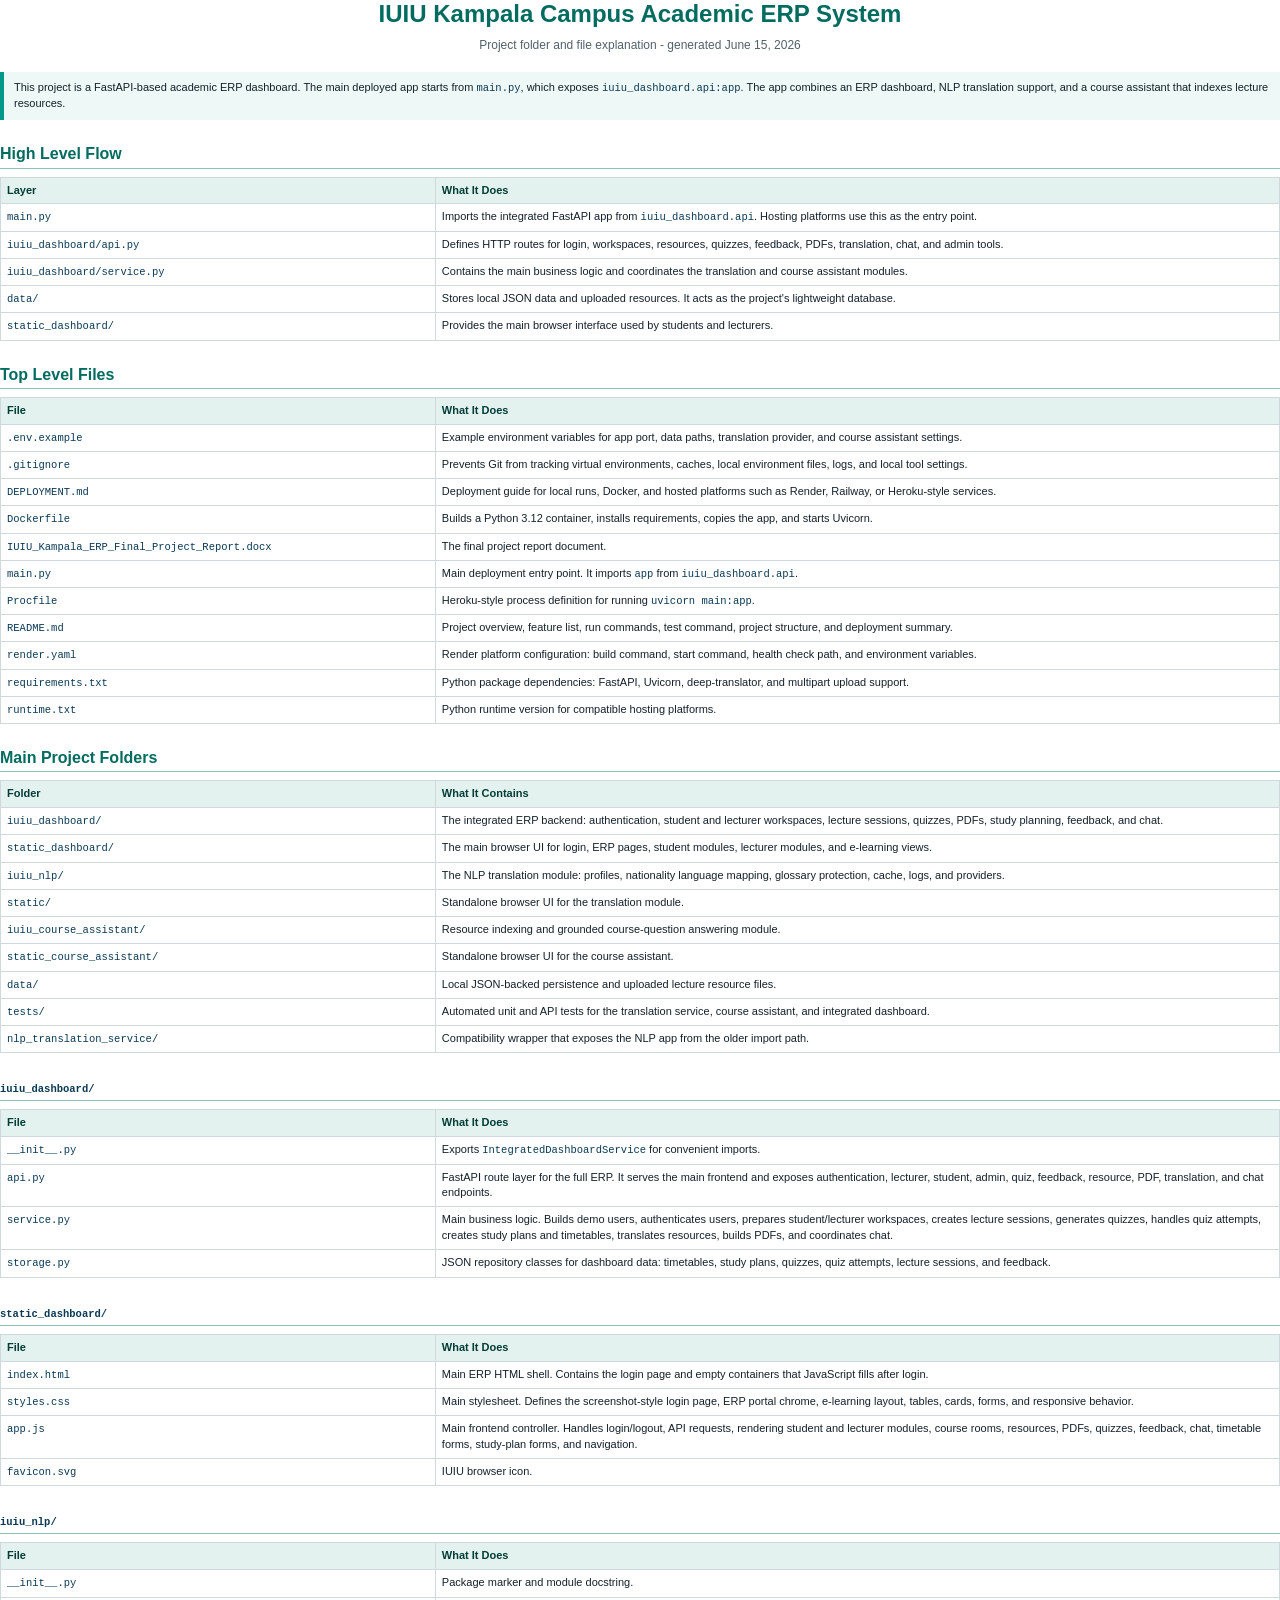
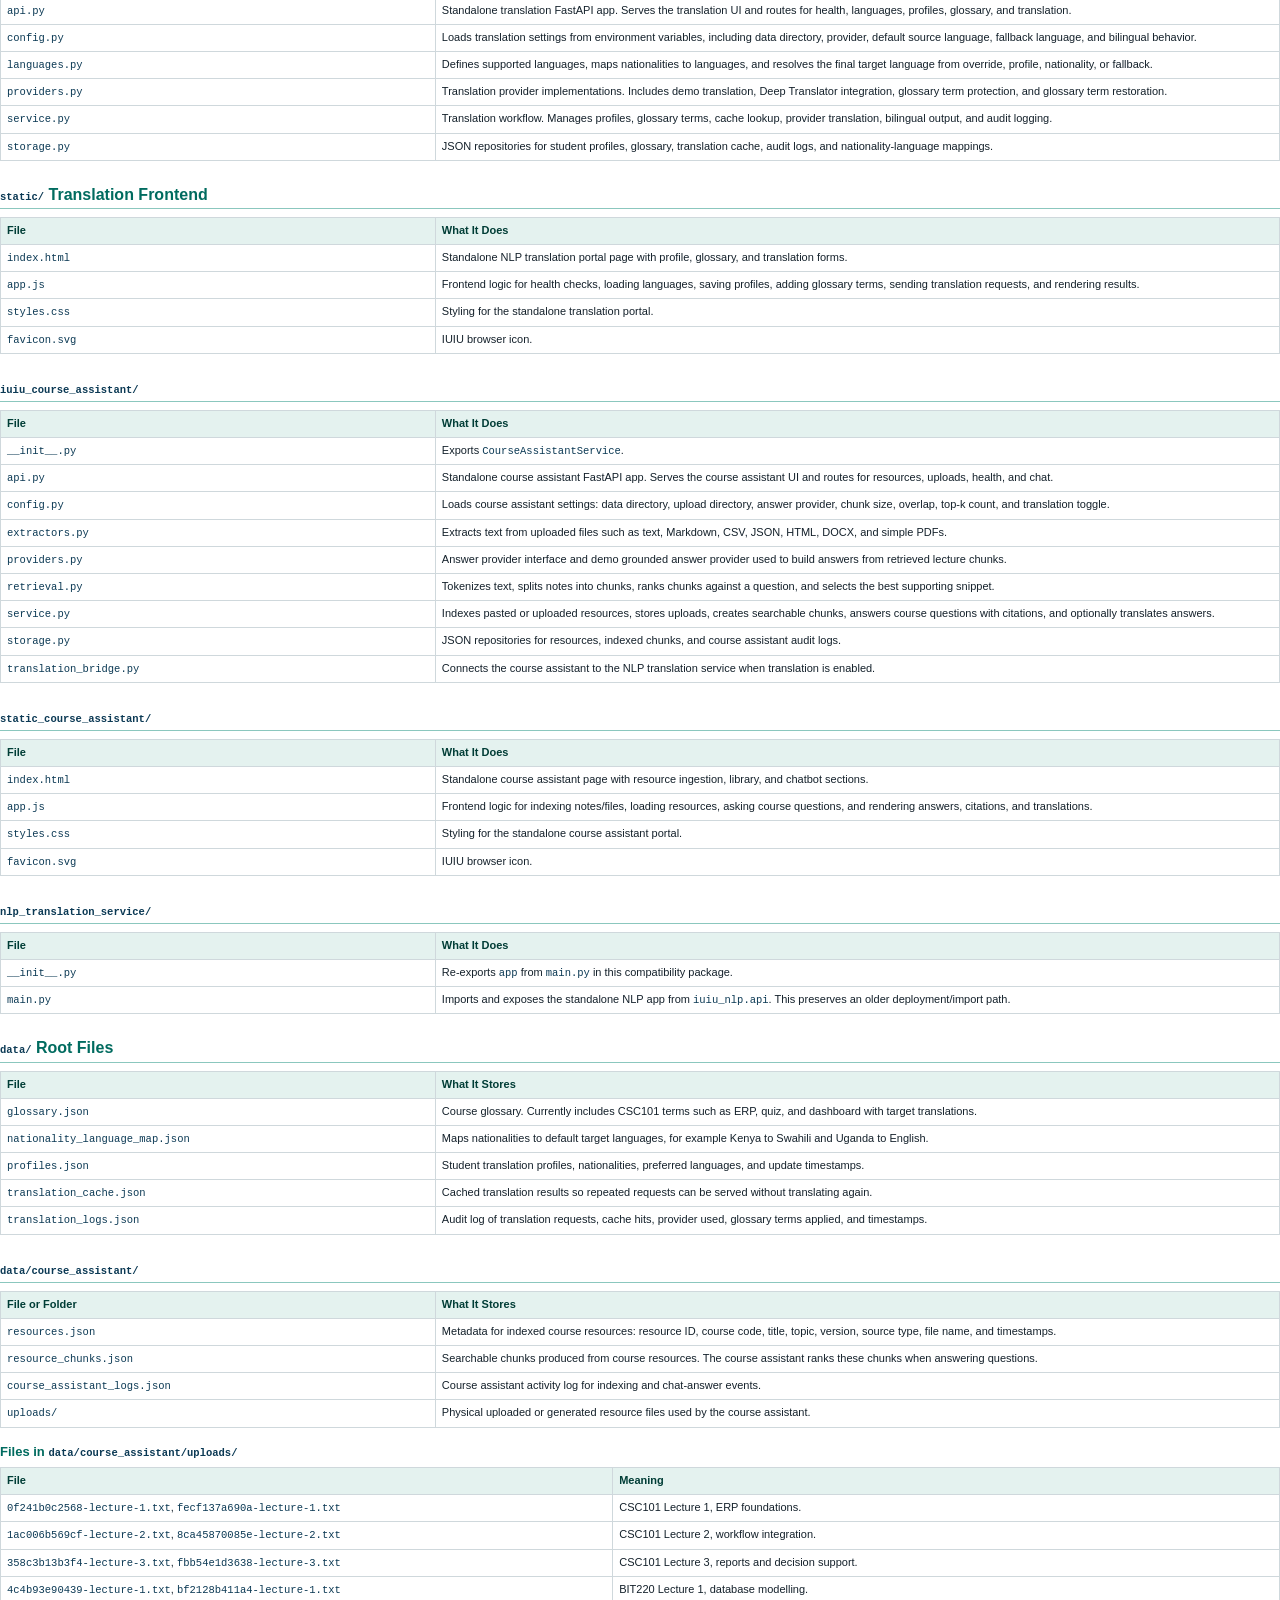
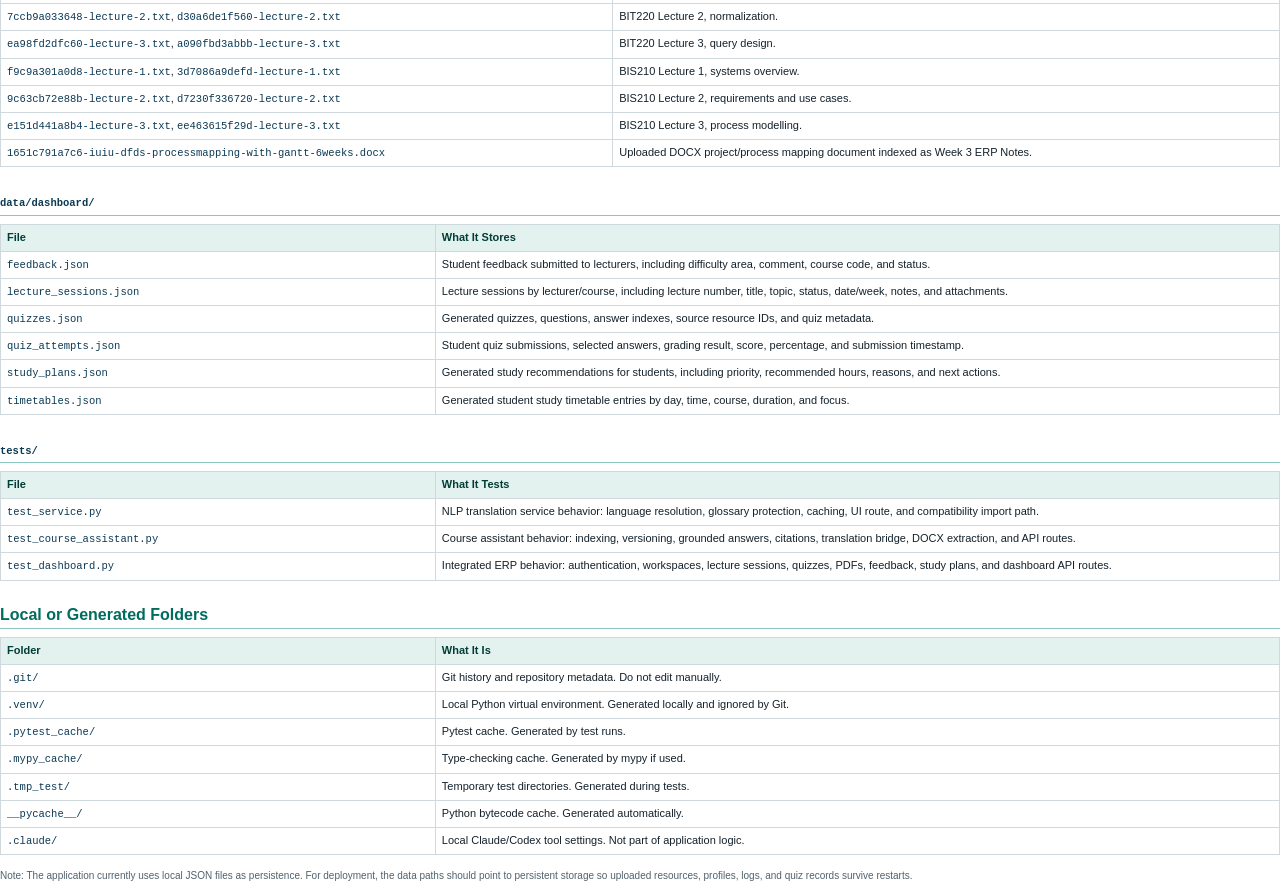
<file: Project_Folder_File_Explanation.html>
<!DOCTYPE html>
<html lang="en">
<head>
  <meta charset="UTF-8">
  <title>IUIU Project Folder and File Explanation</title>
  <style>
    @page {
      size: A4;
      margin: 16mm 14mm;
    }

    * {
      box-sizing: border-box;
    }

    body {
      margin: 0;
      color: #14212b;
      font-family: Arial, Helvetica, sans-serif;
      font-size: 11px;
      line-height: 1.45;
      background: #fff;
    }

    h1,
    h2,
    h3 {
      color: #006b5f;
      line-height: 1.2;
      page-break-after: avoid;
    }

    h1 {
      margin: 0 0 8px;
      font-size: 24px;
      text-align: center;
    }

    h2 {
      margin: 24px 0 8px;
      padding-bottom: 4px;
      border-bottom: 1px solid #8bc7be;
      font-size: 16px;
    }

    h3 {
      margin: 16px 0 6px;
      font-size: 13px;
    }

    p {
      margin: 0 0 8px;
    }

    .subtitle {
      margin-bottom: 18px;
      color: #52616b;
      text-align: center;
      font-size: 12px;
    }

    .note {
      margin: 10px 0;
      padding: 8px 10px;
      border-left: 4px solid #009b88;
      background: #eef8f6;
    }

    table {
      width: 100%;
      border-collapse: collapse;
      margin: 8px 0 14px;
      page-break-inside: avoid;
    }

    th,
    td {
      border: 1px solid #cfd8dc;
      padding: 5px 6px;
      vertical-align: top;
      text-align: left;
    }

    th {
      background: #e4f2ef;
      color: #003d36;
      font-weight: 700;
    }

    code {
      color: #0b3954;
      font-family: Consolas, "Courier New", monospace;
      font-size: 10.5px;
    }

    .path {
      width: 34%;
      white-space: nowrap;
    }

    .section {
      page-break-inside: auto;
    }

    .small {
      color: #52616b;
      font-size: 10px;
    }
  </style>
</head>
<body>
  <h1>IUIU Kampala Campus Academic ERP System</h1>
  <p class="subtitle">Project folder and file explanation - generated June 15, 2026</p>

  <div class="note">
    This project is a FastAPI-based academic ERP dashboard. The main deployed app starts from
    <code>main.py</code>, which exposes <code>iuiu_dashboard.api:app</code>. The app combines an ERP
    dashboard, NLP translation support, and a course assistant that indexes lecture resources.
  </div>

  <h2>High Level Flow</h2>
  <table>
    <tr><th>Layer</th><th>What It Does</th></tr>
    <tr>
      <td class="path"><code>main.py</code></td>
      <td>Imports the integrated FastAPI app from <code>iuiu_dashboard.api</code>. Hosting platforms use this as the entry point.</td>
    </tr>
    <tr>
      <td class="path"><code>iuiu_dashboard/api.py</code></td>
      <td>Defines HTTP routes for login, workspaces, resources, quizzes, feedback, PDFs, translation, chat, and admin tools.</td>
    </tr>
    <tr>
      <td class="path"><code>iuiu_dashboard/service.py</code></td>
      <td>Contains the main business logic and coordinates the translation and course assistant modules.</td>
    </tr>
    <tr>
      <td class="path"><code>data/</code></td>
      <td>Stores local JSON data and uploaded resources. It acts as the project's lightweight database.</td>
    </tr>
    <tr>
      <td class="path"><code>static_dashboard/</code></td>
      <td>Provides the main browser interface used by students and lecturers.</td>
    </tr>
  </table>

  <h2>Top Level Files</h2>
  <table>
    <tr><th>File</th><th>What It Does</th></tr>
    <tr><td class="path"><code>.env.example</code></td><td>Example environment variables for app port, data paths, translation provider, and course assistant settings.</td></tr>
    <tr><td class="path"><code>.gitignore</code></td><td>Prevents Git from tracking virtual environments, caches, local environment files, logs, and local tool settings.</td></tr>
    <tr><td class="path"><code>DEPLOYMENT.md</code></td><td>Deployment guide for local runs, Docker, and hosted platforms such as Render, Railway, or Heroku-style services.</td></tr>
    <tr><td class="path"><code>Dockerfile</code></td><td>Builds a Python 3.12 container, installs requirements, copies the app, and starts Uvicorn.</td></tr>
    <tr><td class="path"><code>IUIU_Kampala_ERP_Final_Project_Report.docx</code></td><td>The final project report document.</td></tr>
    <tr><td class="path"><code>main.py</code></td><td>Main deployment entry point. It imports <code>app</code> from <code>iuiu_dashboard.api</code>.</td></tr>
    <tr><td class="path"><code>Procfile</code></td><td>Heroku-style process definition for running <code>uvicorn main:app</code>.</td></tr>
    <tr><td class="path"><code>README.md</code></td><td>Project overview, feature list, run commands, test command, project structure, and deployment summary.</td></tr>
    <tr><td class="path"><code>render.yaml</code></td><td>Render platform configuration: build command, start command, health check path, and environment variables.</td></tr>
    <tr><td class="path"><code>requirements.txt</code></td><td>Python package dependencies: FastAPI, Uvicorn, deep-translator, and multipart upload support.</td></tr>
    <tr><td class="path"><code>runtime.txt</code></td><td>Python runtime version for compatible hosting platforms.</td></tr>
  </table>

  <h2>Main Project Folders</h2>
  <table>
    <tr><th>Folder</th><th>What It Contains</th></tr>
    <tr><td class="path"><code>iuiu_dashboard/</code></td><td>The integrated ERP backend: authentication, student and lecturer workspaces, lecture sessions, quizzes, PDFs, study planning, feedback, and chat.</td></tr>
    <tr><td class="path"><code>static_dashboard/</code></td><td>The main browser UI for login, ERP pages, student modules, lecturer modules, and e-learning views.</td></tr>
    <tr><td class="path"><code>iuiu_nlp/</code></td><td>The NLP translation module: profiles, nationality language mapping, glossary protection, cache, logs, and providers.</td></tr>
    <tr><td class="path"><code>static/</code></td><td>Standalone browser UI for the translation module.</td></tr>
    <tr><td class="path"><code>iuiu_course_assistant/</code></td><td>Resource indexing and grounded course-question answering module.</td></tr>
    <tr><td class="path"><code>static_course_assistant/</code></td><td>Standalone browser UI for the course assistant.</td></tr>
    <tr><td class="path"><code>data/</code></td><td>Local JSON-backed persistence and uploaded lecture resource files.</td></tr>
    <tr><td class="path"><code>tests/</code></td><td>Automated unit and API tests for the translation service, course assistant, and integrated dashboard.</td></tr>
    <tr><td class="path"><code>nlp_translation_service/</code></td><td>Compatibility wrapper that exposes the NLP app from the older import path.</td></tr>
  </table>

  <h2><code>iuiu_dashboard/</code></h2>
  <table>
    <tr><th>File</th><th>What It Does</th></tr>
    <tr><td class="path"><code>__init__.py</code></td><td>Exports <code>IntegratedDashboardService</code> for convenient imports.</td></tr>
    <tr><td class="path"><code>api.py</code></td><td>FastAPI route layer for the full ERP. It serves the main frontend and exposes authentication, lecturer, student, admin, quiz, feedback, resource, PDF, translation, and chat endpoints.</td></tr>
    <tr><td class="path"><code>service.py</code></td><td>Main business logic. Builds demo users, authenticates users, prepares student/lecturer workspaces, creates lecture sessions, generates quizzes, handles quiz attempts, creates study plans and timetables, translates resources, builds PDFs, and coordinates chat.</td></tr>
    <tr><td class="path"><code>storage.py</code></td><td>JSON repository classes for dashboard data: timetables, study plans, quizzes, quiz attempts, lecture sessions, and feedback.</td></tr>
  </table>

  <h2><code>static_dashboard/</code></h2>
  <table>
    <tr><th>File</th><th>What It Does</th></tr>
    <tr><td class="path"><code>index.html</code></td><td>Main ERP HTML shell. Contains the login page and empty containers that JavaScript fills after login.</td></tr>
    <tr><td class="path"><code>styles.css</code></td><td>Main stylesheet. Defines the screenshot-style login page, ERP portal chrome, e-learning layout, tables, cards, forms, and responsive behavior.</td></tr>
    <tr><td class="path"><code>app.js</code></td><td>Main frontend controller. Handles login/logout, API requests, rendering student and lecturer modules, course rooms, resources, PDFs, quizzes, feedback, chat, timetable forms, study-plan forms, and navigation.</td></tr>
    <tr><td class="path"><code>favicon.svg</code></td><td>IUIU browser icon.</td></tr>
  </table>

  <h2><code>iuiu_nlp/</code></h2>
  <table>
    <tr><th>File</th><th>What It Does</th></tr>
    <tr><td class="path"><code>__init__.py</code></td><td>Package marker and module docstring.</td></tr>
    <tr><td class="path"><code>api.py</code></td><td>Standalone translation FastAPI app. Serves the translation UI and routes for health, languages, profiles, glossary, and translation.</td></tr>
    <tr><td class="path"><code>config.py</code></td><td>Loads translation settings from environment variables, including data directory, provider, default source language, fallback language, and bilingual behavior.</td></tr>
    <tr><td class="path"><code>languages.py</code></td><td>Defines supported languages, maps nationalities to languages, and resolves the final target language from override, profile, nationality, or fallback.</td></tr>
    <tr><td class="path"><code>providers.py</code></td><td>Translation provider implementations. Includes demo translation, Deep Translator integration, glossary term protection, and glossary term restoration.</td></tr>
    <tr><td class="path"><code>service.py</code></td><td>Translation workflow. Manages profiles, glossary terms, cache lookup, provider translation, bilingual output, and audit logging.</td></tr>
    <tr><td class="path"><code>storage.py</code></td><td>JSON repositories for student profiles, glossary, translation cache, audit logs, and nationality-language mappings.</td></tr>
  </table>

  <h2><code>static/</code> Translation Frontend</h2>
  <table>
    <tr><th>File</th><th>What It Does</th></tr>
    <tr><td class="path"><code>index.html</code></td><td>Standalone NLP translation portal page with profile, glossary, and translation forms.</td></tr>
    <tr><td class="path"><code>app.js</code></td><td>Frontend logic for health checks, loading languages, saving profiles, adding glossary terms, sending translation requests, and rendering results.</td></tr>
    <tr><td class="path"><code>styles.css</code></td><td>Styling for the standalone translation portal.</td></tr>
    <tr><td class="path"><code>favicon.svg</code></td><td>IUIU browser icon.</td></tr>
  </table>

  <h2><code>iuiu_course_assistant/</code></h2>
  <table>
    <tr><th>File</th><th>What It Does</th></tr>
    <tr><td class="path"><code>__init__.py</code></td><td>Exports <code>CourseAssistantService</code>.</td></tr>
    <tr><td class="path"><code>api.py</code></td><td>Standalone course assistant FastAPI app. Serves the course assistant UI and routes for resources, uploads, health, and chat.</td></tr>
    <tr><td class="path"><code>config.py</code></td><td>Loads course assistant settings: data directory, upload directory, answer provider, chunk size, overlap, top-k count, and translation toggle.</td></tr>
    <tr><td class="path"><code>extractors.py</code></td><td>Extracts text from uploaded files such as text, Markdown, CSV, JSON, HTML, DOCX, and simple PDFs.</td></tr>
    <tr><td class="path"><code>providers.py</code></td><td>Answer provider interface and demo grounded answer provider used to build answers from retrieved lecture chunks.</td></tr>
    <tr><td class="path"><code>retrieval.py</code></td><td>Tokenizes text, splits notes into chunks, ranks chunks against a question, and selects the best supporting snippet.</td></tr>
    <tr><td class="path"><code>service.py</code></td><td>Indexes pasted or uploaded resources, stores uploads, creates searchable chunks, answers course questions with citations, and optionally translates answers.</td></tr>
    <tr><td class="path"><code>storage.py</code></td><td>JSON repositories for resources, indexed chunks, and course assistant audit logs.</td></tr>
    <tr><td class="path"><code>translation_bridge.py</code></td><td>Connects the course assistant to the NLP translation service when translation is enabled.</td></tr>
  </table>

  <h2><code>static_course_assistant/</code></h2>
  <table>
    <tr><th>File</th><th>What It Does</th></tr>
    <tr><td class="path"><code>index.html</code></td><td>Standalone course assistant page with resource ingestion, library, and chatbot sections.</td></tr>
    <tr><td class="path"><code>app.js</code></td><td>Frontend logic for indexing notes/files, loading resources, asking course questions, and rendering answers, citations, and translations.</td></tr>
    <tr><td class="path"><code>styles.css</code></td><td>Styling for the standalone course assistant portal.</td></tr>
    <tr><td class="path"><code>favicon.svg</code></td><td>IUIU browser icon.</td></tr>
  </table>

  <h2><code>nlp_translation_service/</code></h2>
  <table>
    <tr><th>File</th><th>What It Does</th></tr>
    <tr><td class="path"><code>__init__.py</code></td><td>Re-exports <code>app</code> from <code>main.py</code> in this compatibility package.</td></tr>
    <tr><td class="path"><code>main.py</code></td><td>Imports and exposes the standalone NLP app from <code>iuiu_nlp.api</code>. This preserves an older deployment/import path.</td></tr>
  </table>

  <h2><code>data/</code> Root Files</h2>
  <table>
    <tr><th>File</th><th>What It Stores</th></tr>
    <tr><td class="path"><code>glossary.json</code></td><td>Course glossary. Currently includes CSC101 terms such as ERP, quiz, and dashboard with target translations.</td></tr>
    <tr><td class="path"><code>nationality_language_map.json</code></td><td>Maps nationalities to default target languages, for example Kenya to Swahili and Uganda to English.</td></tr>
    <tr><td class="path"><code>profiles.json</code></td><td>Student translation profiles, nationalities, preferred languages, and update timestamps.</td></tr>
    <tr><td class="path"><code>translation_cache.json</code></td><td>Cached translation results so repeated requests can be served without translating again.</td></tr>
    <tr><td class="path"><code>translation_logs.json</code></td><td>Audit log of translation requests, cache hits, provider used, glossary terms applied, and timestamps.</td></tr>
  </table>

  <h2><code>data/course_assistant/</code></h2>
  <table>
    <tr><th>File or Folder</th><th>What It Stores</th></tr>
    <tr><td class="path"><code>resources.json</code></td><td>Metadata for indexed course resources: resource ID, course code, title, topic, version, source type, file name, and timestamps.</td></tr>
    <tr><td class="path"><code>resource_chunks.json</code></td><td>Searchable chunks produced from course resources. The course assistant ranks these chunks when answering questions.</td></tr>
    <tr><td class="path"><code>course_assistant_logs.json</code></td><td>Course assistant activity log for indexing and chat-answer events.</td></tr>
    <tr><td class="path"><code>uploads/</code></td><td>Physical uploaded or generated resource files used by the course assistant.</td></tr>
  </table>

  <h3>Files in <code>data/course_assistant/uploads/</code></h3>
  <table>
    <tr><th>File</th><th>Meaning</th></tr>
    <tr><td><code>0f241b0c2568-lecture-1.txt</code>, <code>fecf137a690a-lecture-1.txt</code></td><td>CSC101 Lecture 1, ERP foundations.</td></tr>
    <tr><td><code>1ac006b569cf-lecture-2.txt</code>, <code>8ca45870085e-lecture-2.txt</code></td><td>CSC101 Lecture 2, workflow integration.</td></tr>
    <tr><td><code>358c3b13b3f4-lecture-3.txt</code>, <code>fbb54e1d3638-lecture-3.txt</code></td><td>CSC101 Lecture 3, reports and decision support.</td></tr>
    <tr><td><code>4c4b93e90439-lecture-1.txt</code>, <code>bf2128b411a4-lecture-1.txt</code></td><td>BIT220 Lecture 1, database modelling.</td></tr>
    <tr><td><code>7ccb9a033648-lecture-2.txt</code>, <code>d30a6de1f560-lecture-2.txt</code></td><td>BIT220 Lecture 2, normalization.</td></tr>
    <tr><td><code>ea98fd2dfc60-lecture-3.txt</code>, <code>a090fbd3abbb-lecture-3.txt</code></td><td>BIT220 Lecture 3, query design.</td></tr>
    <tr><td><code>f9c9a301a0d8-lecture-1.txt</code>, <code>3d7086a9defd-lecture-1.txt</code></td><td>BIS210 Lecture 1, systems overview.</td></tr>
    <tr><td><code>9c63cb72e88b-lecture-2.txt</code>, <code>d7230f336720-lecture-2.txt</code></td><td>BIS210 Lecture 2, requirements and use cases.</td></tr>
    <tr><td><code>e151d441a8b4-lecture-3.txt</code>, <code>ee463615f29d-lecture-3.txt</code></td><td>BIS210 Lecture 3, process modelling.</td></tr>
    <tr><td><code>1651c791a7c6-iuiu-dfds-processmapping-with-gantt-6weeks.docx</code></td><td>Uploaded DOCX project/process mapping document indexed as Week 3 ERP Notes.</td></tr>
  </table>

  <h2><code>data/dashboard/</code></h2>
  <table>
    <tr><th>File</th><th>What It Stores</th></tr>
    <tr><td class="path"><code>feedback.json</code></td><td>Student feedback submitted to lecturers, including difficulty area, comment, course code, and status.</td></tr>
    <tr><td class="path"><code>lecture_sessions.json</code></td><td>Lecture sessions by lecturer/course, including lecture number, title, topic, status, date/week, notes, and attachments.</td></tr>
    <tr><td class="path"><code>quizzes.json</code></td><td>Generated quizzes, questions, answer indexes, source resource IDs, and quiz metadata.</td></tr>
    <tr><td class="path"><code>quiz_attempts.json</code></td><td>Student quiz submissions, selected answers, grading result, score, percentage, and submission timestamp.</td></tr>
    <tr><td class="path"><code>study_plans.json</code></td><td>Generated study recommendations for students, including priority, recommended hours, reasons, and next actions.</td></tr>
    <tr><td class="path"><code>timetables.json</code></td><td>Generated student study timetable entries by day, time, course, duration, and focus.</td></tr>
  </table>

  <h2><code>tests/</code></h2>
  <table>
    <tr><th>File</th><th>What It Tests</th></tr>
    <tr><td class="path"><code>test_service.py</code></td><td>NLP translation service behavior: language resolution, glossary protection, caching, UI route, and compatibility import path.</td></tr>
    <tr><td class="path"><code>test_course_assistant.py</code></td><td>Course assistant behavior: indexing, versioning, grounded answers, citations, translation bridge, DOCX extraction, and API routes.</td></tr>
    <tr><td class="path"><code>test_dashboard.py</code></td><td>Integrated ERP behavior: authentication, workspaces, lecture sessions, quizzes, PDFs, feedback, study plans, and dashboard API routes.</td></tr>
  </table>

  <h2>Local or Generated Folders</h2>
  <table>
    <tr><th>Folder</th><th>What It Is</th></tr>
    <tr><td class="path"><code>.git/</code></td><td>Git history and repository metadata. Do not edit manually.</td></tr>
    <tr><td class="path"><code>.venv/</code></td><td>Local Python virtual environment. Generated locally and ignored by Git.</td></tr>
    <tr><td class="path"><code>.pytest_cache/</code></td><td>Pytest cache. Generated by test runs.</td></tr>
    <tr><td class="path"><code>.mypy_cache/</code></td><td>Type-checking cache. Generated by mypy if used.</td></tr>
    <tr><td class="path"><code>.tmp_test/</code></td><td>Temporary test directories. Generated during tests.</td></tr>
    <tr><td class="path"><code>__pycache__/</code></td><td>Python bytecode cache. Generated automatically.</td></tr>
    <tr><td class="path"><code>.claude/</code></td><td>Local Claude/Codex tool settings. Not part of application logic.</td></tr>
  </table>

  <p class="small">
    Note: The application currently uses local JSON files as persistence. For deployment, the data paths should point to persistent storage so uploaded resources, profiles, logs, and quiz records survive restarts.
  </p>
</body>
</html>
</file>
